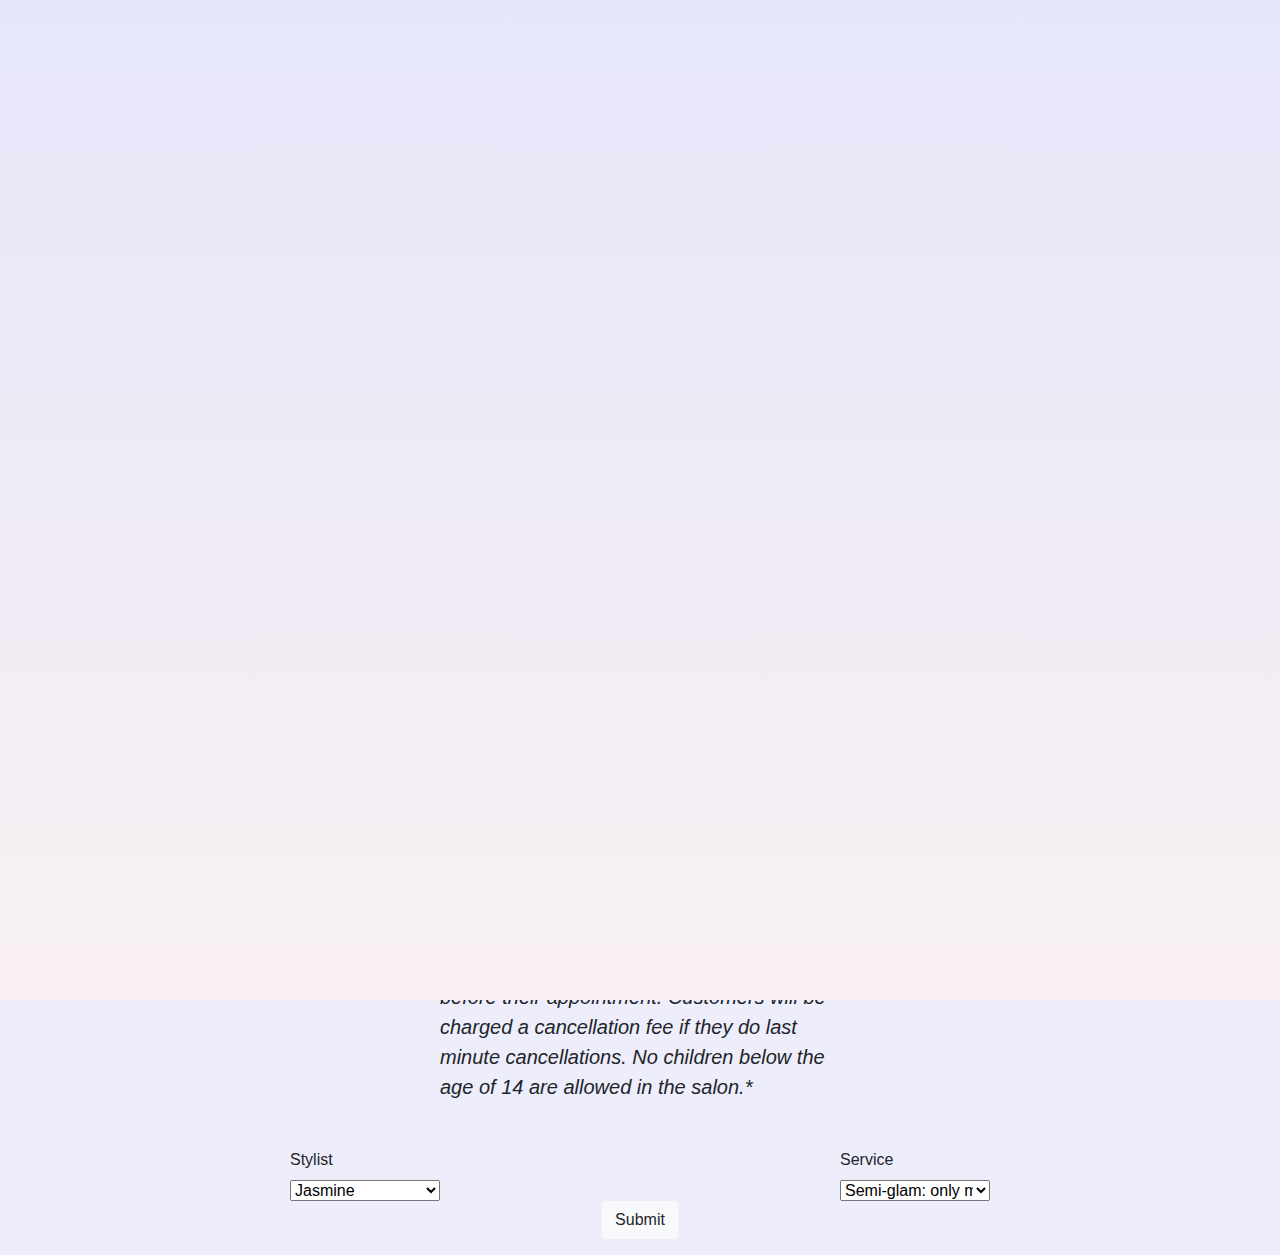
<file: book.html>
<!DOCTYPE html>
<html>
    <head>
        <title>Basic Web Page</title>
        <link rel="stylesheet" href="./style.css">
        <link rel="stylesheet" href="https://cdn.jsdelivr.net/npm/bootstrap@4.3.1/dist/css/bootstrap.min.css" integrity="sha384-ggOyR0iXCbMQv3Xipma34MD+dH/1fQ784/j6cY/iJTQUOhcWr7x9JvoRxT2MZw1T" crossorigin="anonymous">
    </head>
    <body class="co5">
        <div class="background-overlay"></div>
         <div class="container-overlay"></div>
            <div class="navbar">
                <span>
                    <img src="logo-clear.jpg" style="width:50px;height:50px;">
                    Jasmine's Glam Salon</span>
                 <a class="btn btn-light" href="./index.html">Home</a>
                <a class="btn btn-light" href="./services.html">Services</a>
                 <a class="btn btn-light" href="./stylists.html">Our Stylists</a>
                 <a class="btn btn-light" href="./reviews.html">Reviews</a>
                 <a class="btn btn-light" href="./book.html">Book Now</a>
            </div>
        <div class="container">
            <div class="content">
                <h1>Book an appointment</h1>
                <div class="form form-group book-form-container book-margin"> 
                    <form action="./clientinfo.html">
                    <div class="book-form">
                        
                        <div class="stack"> 
                            <label>Date</label>
                            <input type="date" 
                            class="date-input" style="width:150px"></input>
                        </div>
                        <div class="stack"> 
                             <label>Time</label>
                             <input min="09:00:00" max="18:00:00"
                             class="time-input" type="time" style=" width:150px"></input>
                        </div>
                </div>
                    <div class="terms-container">
                        <div class="terms"> 
                            <p> 
                                *Please note that customers cannot change their stylist when there's less than 24 hours before their appointment. Customers will be charged a cancellation fee if they do last minute cancellations. No children below the age of 14 are allowed in the salon.*
                            </p>
                                
                        </div>
                    </div>
                    <div class="book-form">
                        <div class="stack"> 
                            <label>Stylist</label>
                            <select style="width:150px">
                                <option>Jasmine</option>
                                <option>Preeti</option>
                                <option>Shanti</option>
                                <option>Kajol</option>
                                <option>Deepika</option>

                    </select>
                        </div>
                    <div class="stack"> 
                        <label>Service</label>
                    <select style="width:150px">
                        <option>Semi-glam: only makeup</option>
                         <option>Semi-glam: makeup+hair</option>
                        <option>Full glam: only makeup</option>
                         <option>Full glam: makeup+hair</option>
                        <option>Bridal: only makeup</option>
                         <option>Bridal: makeup+hair</option>

                    </select>
                    </div>
                    </div>
                    <div class="button-container">
                    <input type="submit" class="btn btn-light submit" >
                    </form>
                </div>
                
            </div>
        </div>
        <script defer src="./book.js"></script>
    </body>
</html>
</file>
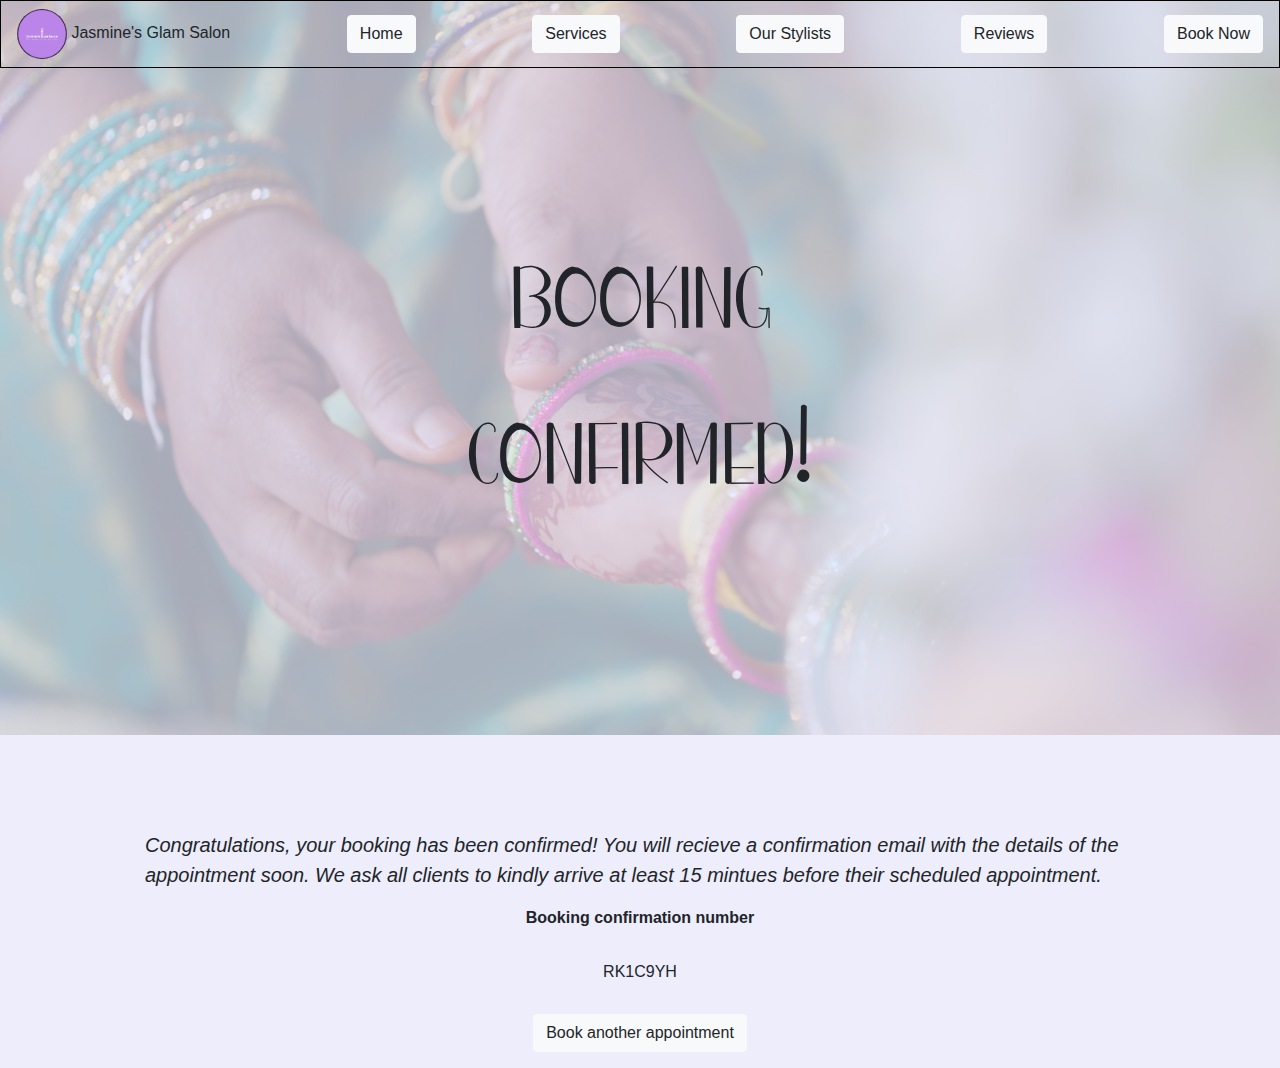
<file: bookingconfirm.html>
<!DOCTYPE html>
<html>
    <head>
        <title>Basic Web Page</title>
        <link rel="stylesheet" href="./style.css">
        <link rel="stylesheet" href="https://cdn.jsdelivr.net/npm/bootstrap@4.3.1/dist/css/bootstrap.min.css" integrity="sha384-ggOyR0iXCbMQv3Xipma34MD+dH/1fQ784/j6cY/iJTQUOhcWr7x9JvoRxT2MZw1T" crossorigin="anonymous">
    </head>
    <body class="co5">
        <div class="background-overlay"></div>
            <div class="navbar">
                <span>
                    <img src="logo-clear.jpg" style="width:50px;height:50px;">
                    Jasmine's Glam Salon</span>
                 <a class="btn btn-light" href="./index.html">Home</a>
                <a class="btn btn-light" href="./services.html">Services</a>
                 <a class="btn btn-light" href="./stylists.html">Our Stylists</a>
                 <a class="btn btn-light" href="./reviews.html">Reviews</a>
                 <a class="btn btn-light" href="./book.html">Book Now</a>
            </div>
        <div class="container">
            <div class="content">
                <h1>Booking confirmed!</h1>
                <div class="form form-group book-form-container confirm-text"> 
                    <p> 
                        Congratulations, your booking has been confirmed! You will recieve a confirmation email with the details of the appointment soon. We ask all clients to kindly arrive at least 15 mintues before their scheduled appointment. 
                    </p>
                    <strong>Booking confirmation number</strong>
                    <div class="confirm-number">A789H45</div>
                <a class="btn btn-light" href="./book.html">Book another appointment</a>

                </div>
                
            </div>
        </div>
        <script defer src="./bookingconfirm.js"></script>
    </body>
</html>
</file>
<file: style.css>
* {
    padding: 0;
    margin: 0;
    box-sizing: border-box;
}

body {
    width: 100%;
    height: 100%;
     background-repeat: no-repeat;
     background-color: lavender;
    background-size: 100%;
    background-position: right -118px;
    position: relative;

}

.co1 {
     background-image: url('Background3.jpg');
}
.co2 {
     background-image: url('Background1.jpg');
}
.co3 {
     background-image: url('Background4.jpg');
}
.co4 {
     background-image: url('Background2.jpg');
}
.co5 {
     background-image: url('Background5.jpg');
}

img{
height: 300px;
border-radius: 50%;
border: 12px dotted white
}

img:hover{
border: 12px dotted white;
}
.container {
    width: 100%;
    height: 100%;
}



.navbar {
    border: 1px solid rgb(0, 0, 0);
    width: 100%;
    display: flex;
    justify-content: center;
    align-items: center;
    min-width: 700px;
}

.content{
    display: flex;
    justify-content: center;
    align-items: center;
    margin: 50px;
    margin-bottom: 0px;
    flex-direction: column;
}

.content > * {
    margin: 10px;
}



.logo {
    border: 1px solid black;
    padding-left: 80px;
    padding-right: 80px;
    padding-top: 40px;
    padding-bottom: 40px;
}

.info-container {
    border: 10px solid rgba(0, 0, 0, 0.018);
    display: flex;
    width: 600px;
    justify-content: space-between;
}

.info-container-container {
    width: 100%;
    display: flex;
    align-items: center;
    justify-content: center;
}

.main-info {
    display: flex;
    flex-direction: column;
    align-items: center;
}

.contact-info {
    display: flex;
    flex-direction: column;
    align-items: center;
}

.info-container h2 {
    font-size: 1.5em;
    color: black;
    margin: 30px;
}

.container h1 {
    font-family: Fancy;
    font-size: 130px;
    margin: 200px;
    margin-top: 100px;
    text-align: center;
}

.container p {
    font-style:oblique;
    font-size: 20px;
}

button {
    padding: 10px;
    width: 150px;
}

.service-container {
    display: flex;
    justify-content: center;
    align-items: center;
    margin-top: 170px;
    }

.service {
    border: 10px solid rgba(0, 0, 0, 0.018);
    padding: 60px;
    padding-top: 10px;
    padding-bottom: 10px;
    margin: 30px;
    display: flex;
    justify-content: center;
    align-items: center;
    flex-direction: column;
    height: 640px;
}

.stylist-container {
    display: flex;
    justify-content: center;
    align-items: center;
    flex-direction: column;
    margin-top: 170px;
    }

.stylist {
    border: 10px solid rgba(0, 0, 0, 0.018);
    padding: 30px;
    margin: 30px;
    display: flex;
    justify-content: center;
    align-items: center;
    flex-direction: column;
}

.row{
    display: flex;
    justify-content: center;
    align-items: center;
}

.review-container {
    display: flex;
    justify-content: center;
    align-items: center;
    flex-direction: column;
    margin-top: 170px;
    }

.review {
    border: 10px solid rgba(0, 0, 0, 0.018);
    padding: 30px;
    margin: 30px;
    display: flex;
    justify-content: center;
    align-items: center;
    flex-direction: column;
}

.book-form {
   display: flex;
    justify-content: space-between;
    align-items: center; 
    width: 700px;
}

.book-form-container{
   display: flex;
    justify-content: center;
    align-items: center;
    flex-direction: column;
}

.book-margin{
    margin-top: 100px;
}

.service-image{
    margin-top: 20px;
}

.stack {
    display: flex;
    flex-direction: column;
}

.terms {
    width: 400px;
    margin: 30px;;
}

.terms-container {
    width: 100%;
    display: flex;
    justify-content: center;
    align-items: center;
}

.confirm-number {
    margin: 30px;
}

a:hover{
 box-shadow: 0 8px 12px 0 rgba(0,0,0,0.2);
}

.button-container {
    display: flex;
    justify-content: center;
    align-items: center;
    width: 100%;
}
.btn {
    background-color: red;
}

.container-overlay {
     position: absolute;
     width: 100%;
     height: 1000px;
     background-image: linear-gradient(lavender,rgb(248, 240, 242));
     z-index: 10;
     animation: moveup 3s forwards;
 }

 
.background-overlay {
     position: absolute;
     width: 100%;
     height: 100%;
     background-color: rgba(230, 230, 250, 0.731);
     z-index: -1;
 }

.margin-300{
    margin-top: 200px;

}
.client-form{
    margin-bottom: 200px;
}

.confirm-text{
    margin-top: 100px;
}

@keyframes moveup {
    0% {top: 0px;}
    100% {top: -1000px;}
}

@font-face {
    font-family: Fancy;
    src: url('Website.otf');
}
</file>
